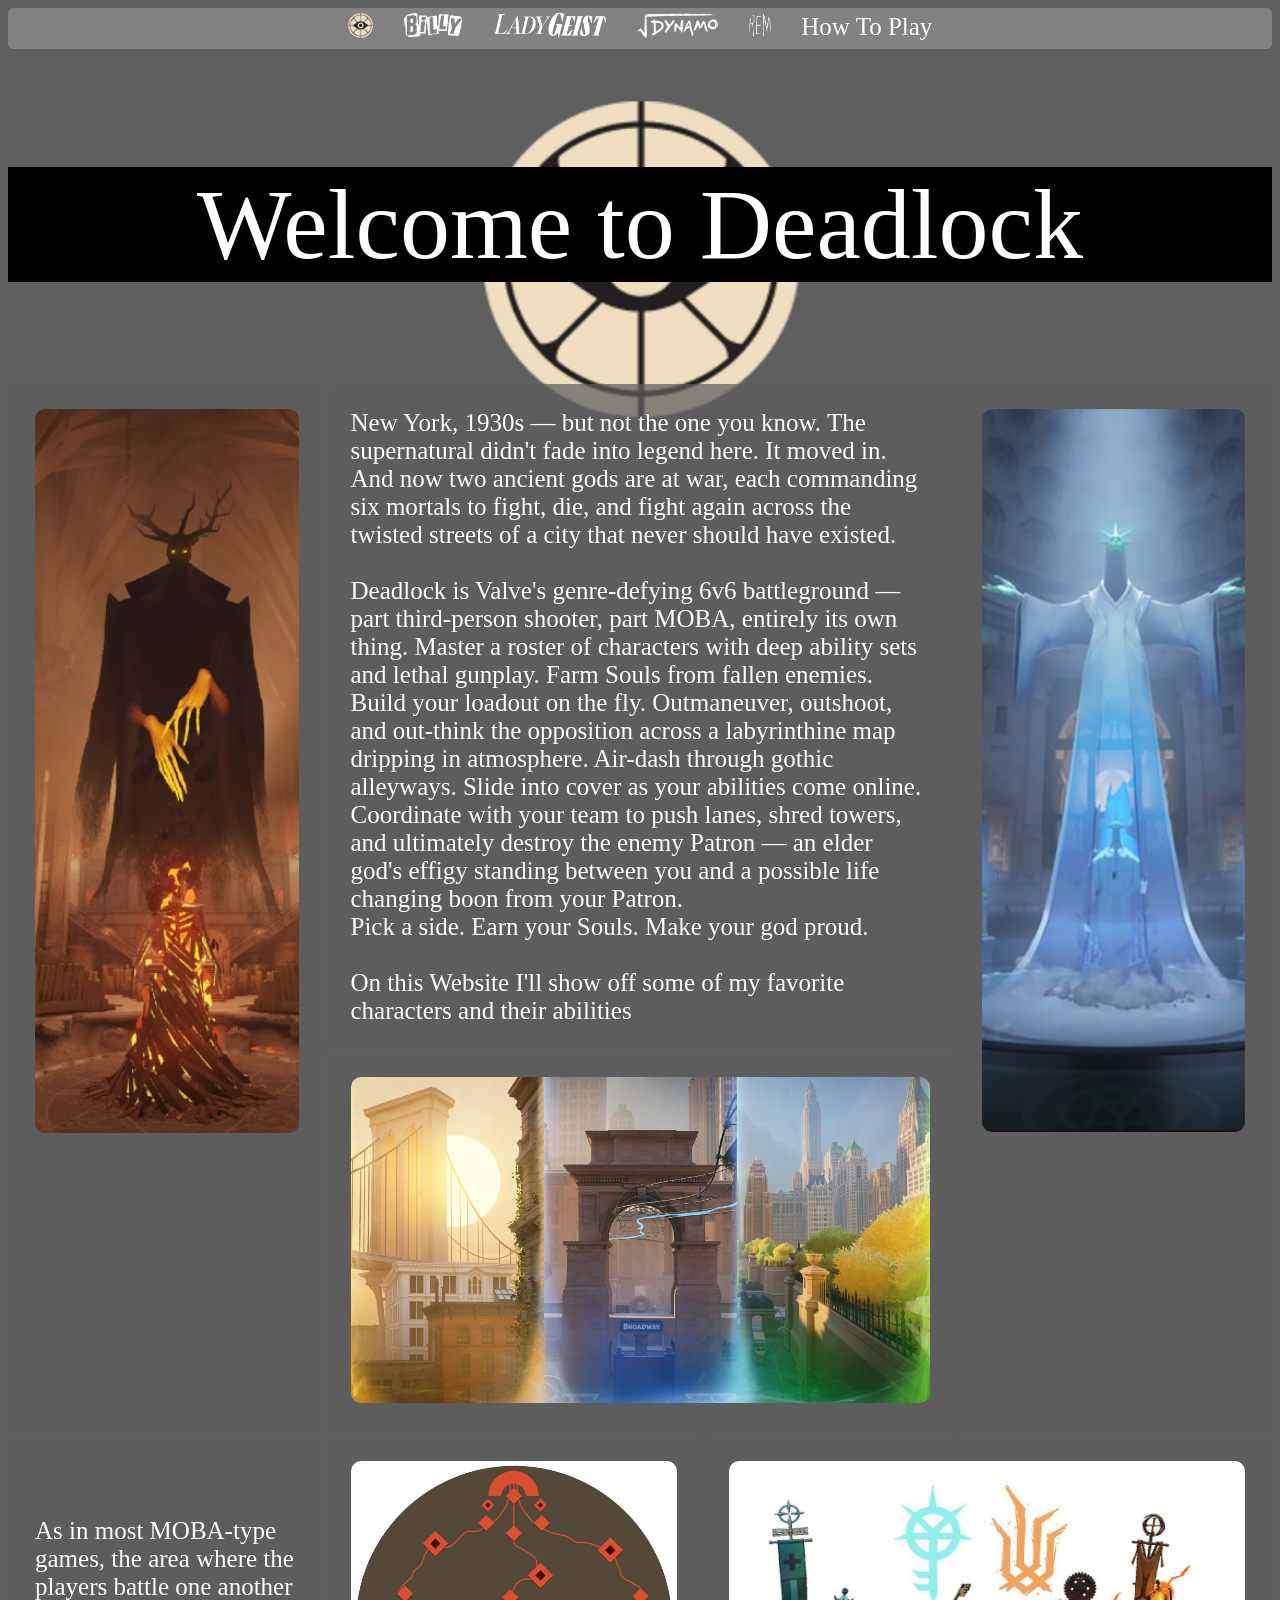
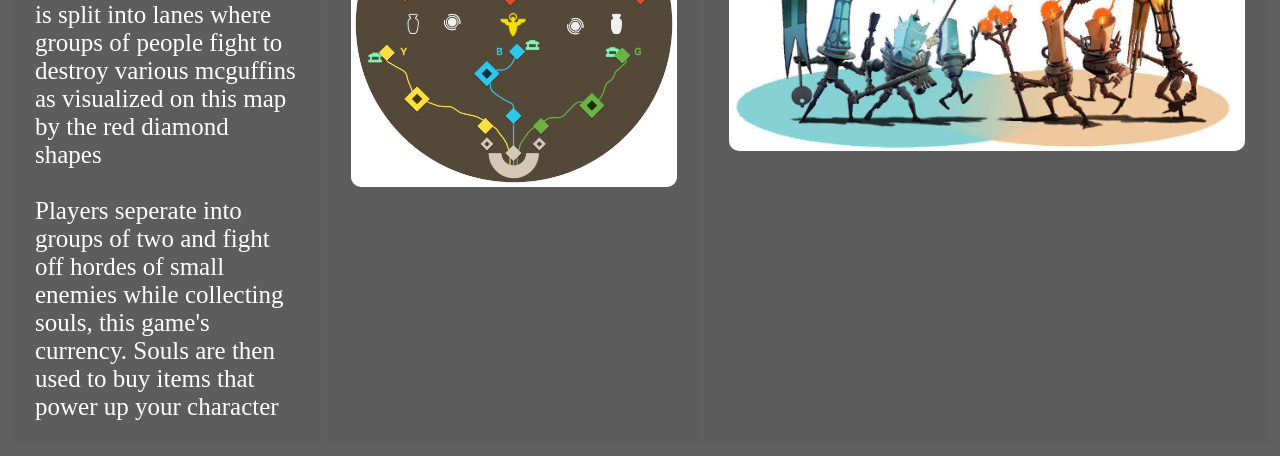
<file: index.html>
<!DOCTYPE html>
<html>
<head>
  <title>My Website</title>
  <link rel="stylesheet" href="style.css">
</head>
<body class="index">
    <nav>
      <ul class="navbar">
        <li><a href="index.html"><img src="assets/Deadlock.png" style="height:25px;"></a></li>
        <li><a href="Billy.html"><img src="assets/Billy.png" style="height:25px"></a></li>
        <li><a href="Geist.html"><img src="assets/Geist.png" style="height:25px"></a></li>
        <li><a href="Dynamo.html"><img src="assets/Dynamo.png" style="height:25px"></a></li>
        <li><a href="Rem.html"><img src="assets/REM.png" style="height:25px"></a></li>
        <li><a href="form.html">How To Play</a></li>

      </ul>
    </nav>
    <br>
    <p class="title">Welcome to Deadlock</p>
    <table width="100%">
        <tr height="100px"><td rowspan=2 width="25%"><img src="assets/Patron1.png"></td>    <td colspan=2> 
        New York, 1930s — but not the one you know. The supernatural didn't fade into legend here. It moved in. And now two ancient gods are at war, each commanding six mortals to fight, die, and fight again across the twisted streets of a city that never should have existed.
<br><br>Deadlock is Valve's genre-defying 6v6 battleground — part third-person shooter, part MOBA, entirely its own thing. Master a roster of characters with deep ability sets and lethal gunplay. Farm Souls from fallen enemies. Build your loadout on the fly. Outmaneuver, outshoot, and out-think the opposition across a labyrinthine map dripping in atmosphere.
Air-dash through gothic alleyways. Slide into cover as your abilities come online. Coordinate with your team to push lanes, shred towers, and ultimately destroy the enemy Patron — an elder god's effigy standing between you and a possible life changing boon from your Patron.<br>
Pick a side. Earn your Souls. Make your god proud.<br><br>
On this Website I'll show off some of my favorite characters and their abilities
 </td><td  rowspan=2  width="25%"><img src="assets/Patron2.png"></td></tr>
        
        <tr><td colspan="2" style="vertical-align: top;"><img src="assets/MapVisual.jpg"></td></tr>
        <tr height="200px"><td><br><br>As in most MOBA-type games, the area where the players battle one another is split into lanes where groups of people fight to destroy various mcguffins as visualized on this map by the red diamond shapes
        <br><br>Players seperate into groups of two and fight off hordes of small enemies while collecting souls, this game's currency. Souls are then used to buy items that power up your character</td>  
        <td width=30%><img  src="assets/Map.png"></td> <td colspan="2"><img src="assets/Minions.jpeg"></td></tr>
        
    </table>
    


</body>
</file>
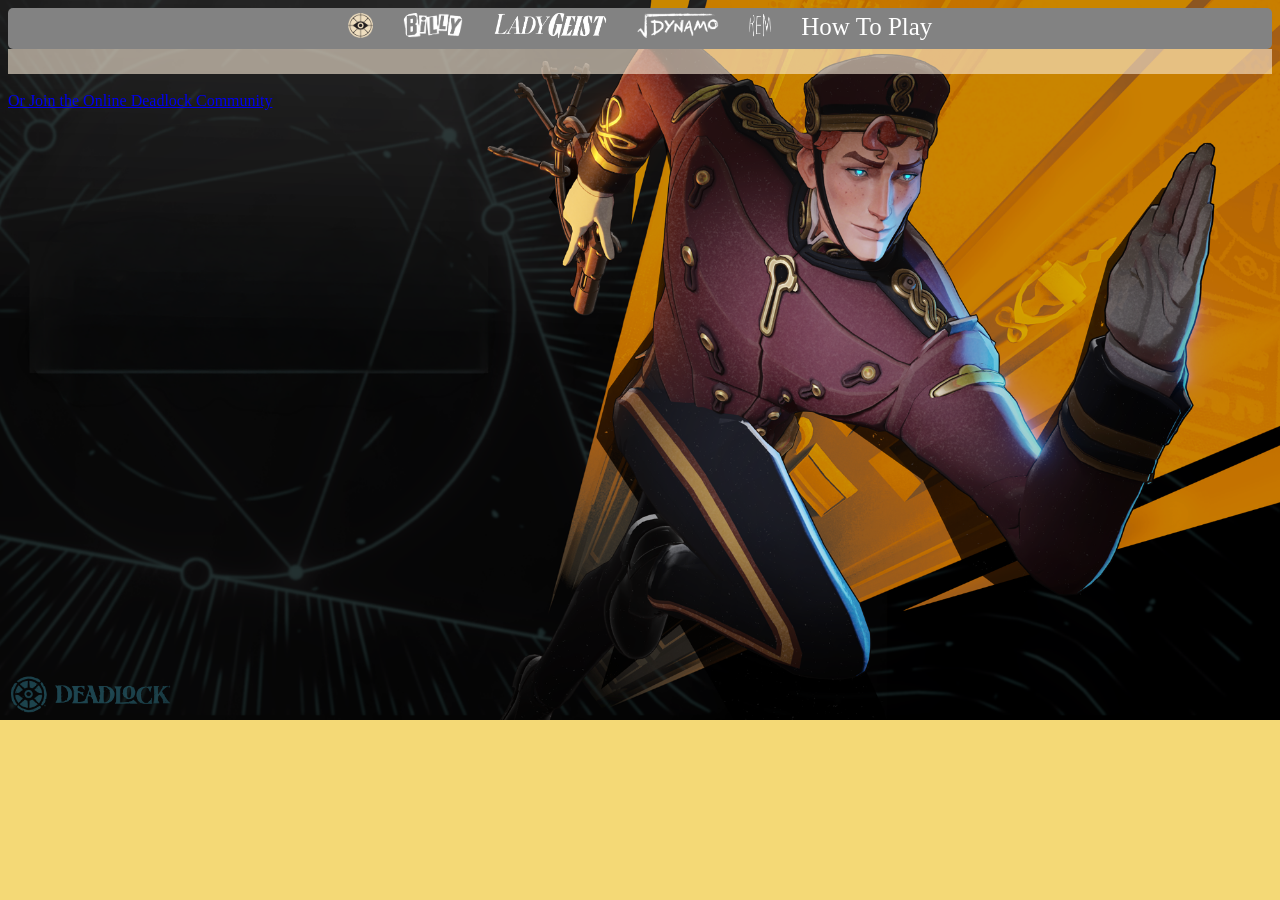
<file: form.html>
<!DOCTYPE html>
<html>
<head>
  <title>My Website</title>
  <link rel="stylesheet" href="style.css">
</head>
<body class=form>
 <nav>
      <ul class="navbar">
        <li><a href="index.html"><img src="assets/Deadlock.png" style="height:25px;"></a></li>
        <li><a href="Billy.html"><img src="assets/Billy.png" style="height:25px"></a></li>
         <li><a href="Geist.html"><img src="assets/Geist.png" style="height:25px"></a></li>
         <li><a href="Dynamo.html"><img src="assets/Dynamo.png" style="height:25px"></a></li>
         <li><a href="Rem.html"><img src="assets/REM.png" style="height:25px"></a></li>
         <li><a href="form.html">How To Play</a></li>

      </ul>
    </nav>
    <script src="https://elfsightcdn.com/platform.js" async></script>
<div style="background-color: rgba(250, 235, 215, 0.603); padding-top:25px" class="elfsight-app-5b3a587d-e1fe-4a56-91f2-0f17fe255126" data-elfsight-app-lazy></div>
    <br>
    <a href="https://discord.gg/dKswt8pfYf">Or Join the Online Deadlock Community</a>


</body>
</file>
<file: style.css>
img{
  width:100%;
  border-radius: 10px;
}
.navbar{
  list-style:none;
  margin:0;
  padding:0;
  background-color:#828282;
  border-radius:5px;
  display:flex;
  justify-content:center;
}
.navbar a{
  display:block;
  padding:5px 15px;
  color:white;
  text-decoration:none;
  font-size: 25px;
}
.navbar a:hover{
  background-color:#c2b99f;
}


video{
    padding-top: 25px;
}



td{
    vertical-align: top;
    padding:25px;
    border-radius: 10px;
}
.title{
    font-size: 100px;
    text-align: center;
    color:white;
    background-color: black;
    
}



/*This section is for each individual pages style*/

.form{
    background-image: url(assets/doorman.png);
    background-color: #f1cd48be;
    background-repeat: no-repeat;
    background-attachment: fixed;
    background-size: 100%;
}
.index{
     background-image:url(assets/Deadlock.png) ;
     background-color: #5e5e5e;
     background-repeat: no-repeat;
     background-size: 25%;
     background-position: 50%;
     background-position-y: 100px;
    background-attachment:local;
}
.index td{
    color:white;
    font-family:Georgia, 'Times New Roman', Times, serif ;
    font-size: 25px;
    font-weight: 200;
    background-color: #5e5e5eb7;

    
}



.Billy{
  font-size:25px;
  padding:25px;
  font-family:courier new;
  color:black;
  background:#828282;
  background-image:url(assets/Billy-the-Goat-large.jpg);
  background-repeat: no-repeat;
  background-attachment: fixed;
  background-size: 100%;

}

.Geist{
    font-size:25px;
    font-family: 'Times New Roman', Times, serif;
    color: white;
    background: rgba(0, 128, 128, 0.468);
    background-image:url(assets/LadyGeist.png);
    background-size: 100%;
    background-repeat: no-repeat;
    background-attachment: fixed;

}

.Rem{
    font-size:25px;
    font-family:'Gill Sans', 'Gill Sans MT', Calibri, 'Trebuchet MS', sans-serif;
    color: white;
    background: rgba(0, 28, 128, 0.578);
    background-image:url(assets/Rem-background.png);
    background-size: 100%;
    background-repeat: no-repeat;
    background-attachment: fixed;

}

.Dynamo{
    font-size:25px;
    font-family:Impact, Haettenschweiler, 'Arial Narrow Bold', sans-serif;
    color: whitesmoke;
    background: rgba(255, 174, 23, 0.427);
    background-image:url(assets/Dynamo-background.png);
    background-size: 100%;
    background-repeat: no-repeat;
    background-attachment: fixed;

}
</file>
